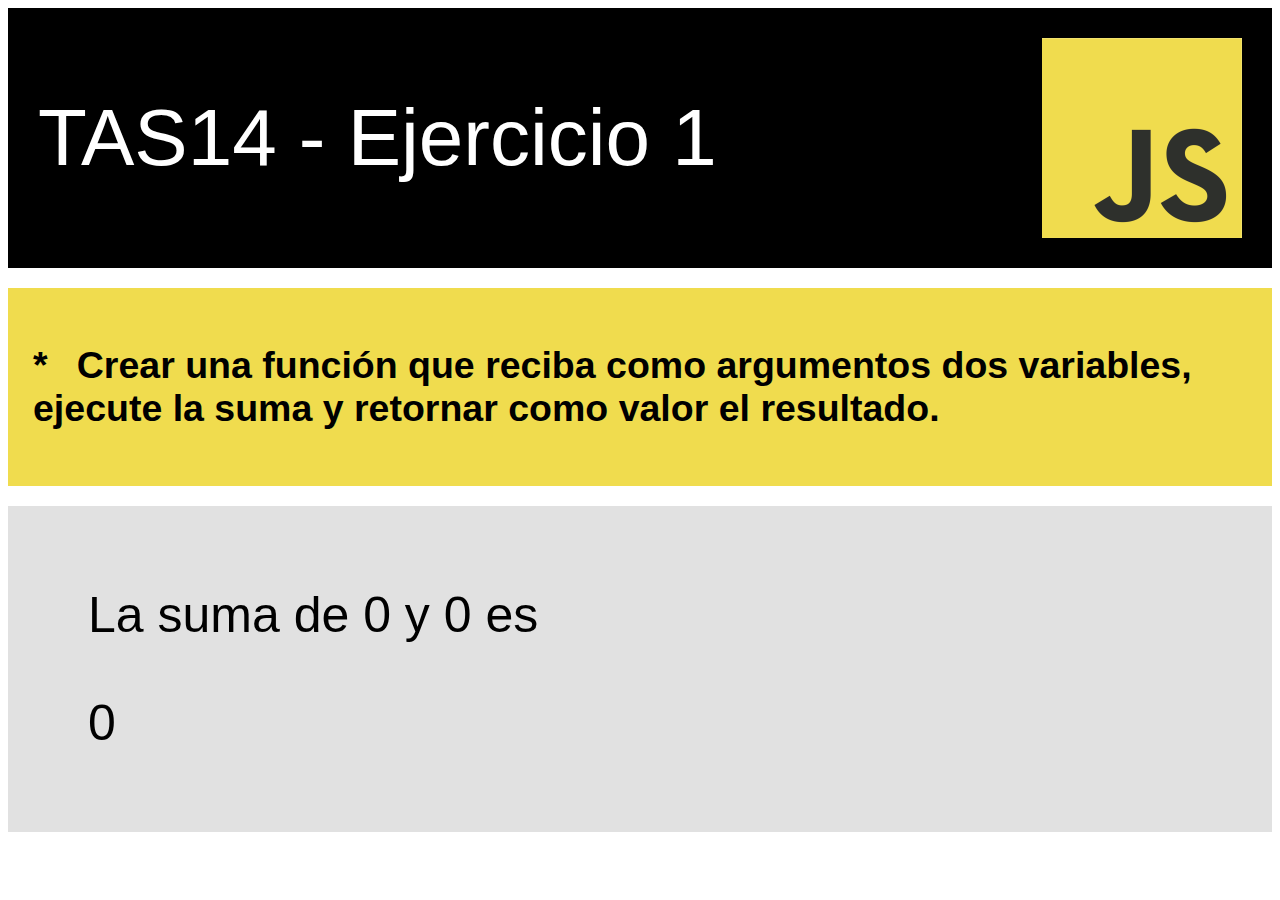
<file: Ejercicio 1/index.html>
<!DOCTYPE html>
<html lang="en">
<head>
    <meta charset="UTF-8">
    <meta name="viewport" content="width=device-width, initial-scale=1.0">
    <title>Document</title>
    <link rel="stylesheet" href="style.css">
</head>
<body>
    <header>  
        <div class="title">TAS14 - Ejercicio 1</div>
        <img src="assets/JavaScript-logo.png" alt="Logo de javascript">

    </header>

    <div class="asignment">
        <h2>*&ensp; Crear una función que reciba como argumentos dos variables, ejecute la suma y retornar como valor el resultado. <br>
    </div>

    <div class="content">
        <p class ="text" id ="text"></p>
        <p class = "text" id="text2"></p>
    </div>
    <script src="code.js"></script>    
</body>
</html>
</file>
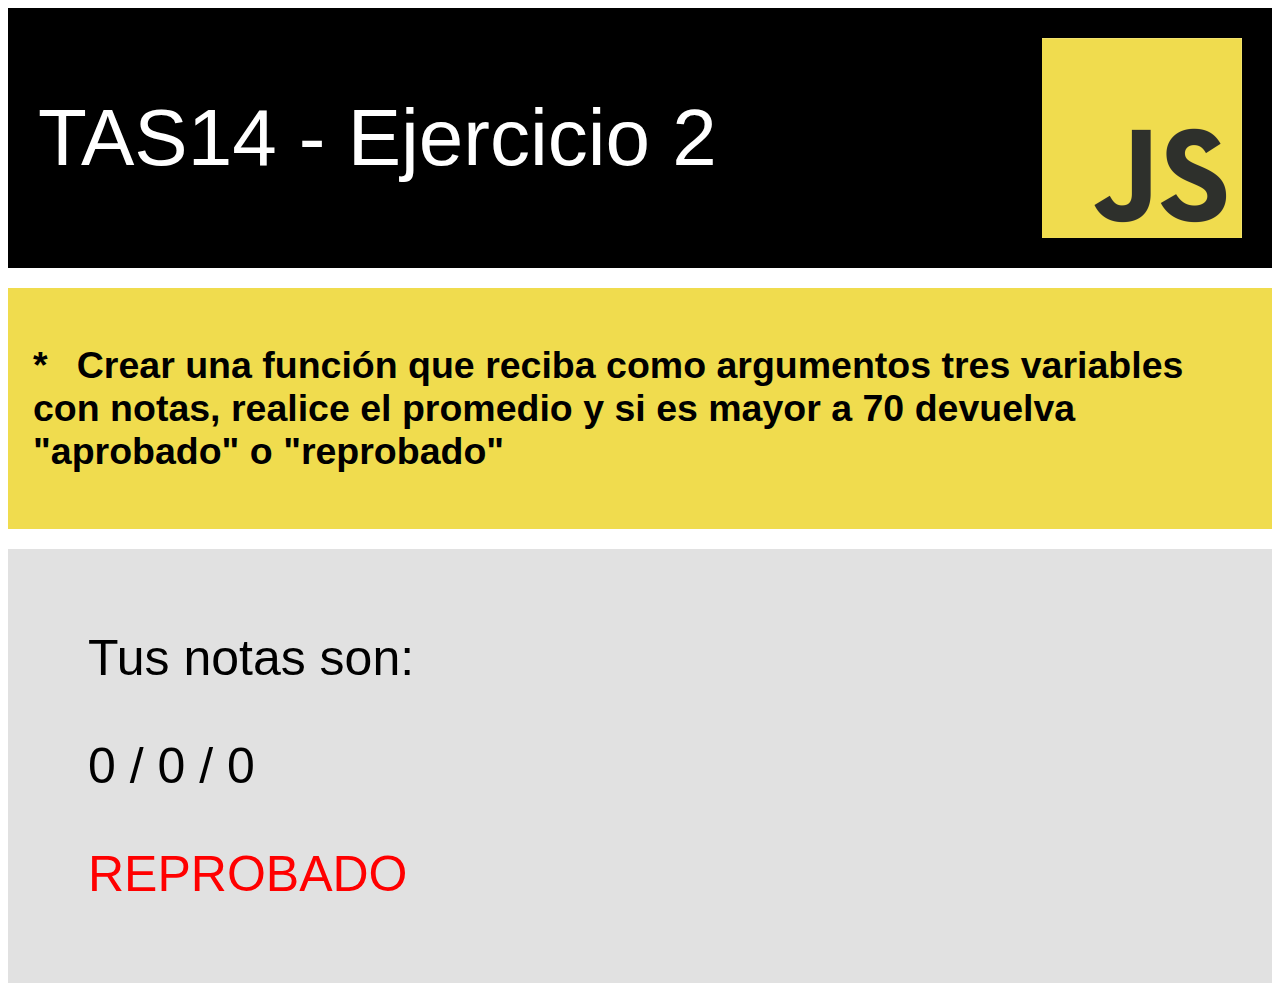
<file: Ejercicio 2/index.html>
<!DOCTYPE html>
<html lang="en">
<head>
    <meta charset="UTF-8">
    <meta name="viewport" content="width=device-width, initial-scale=1.0">
    <title>Document</title>
    <link rel="stylesheet" href="style.css">
</head>
<body>
    <header>  
        <div class="title">TAS14 - Ejercicio 2</div>
        <img src="assets/JavaScript-logo.png" alt="Logo de javascript">

    </header>

    <div class="asignment">
        <h2>*&ensp; Crear una función que reciba como argumentos tres variables con notas, realice el promedio y si es mayor a 70  devuelva "aprobado" o "reprobado" <br>
    </div>

    <div class="content">
        <p class ="text" id ="text"></p>
        <p class = "text" id="text2"></p>
        <p class = "text text3" id="text3"></p>
    </div>
    <script src="code.js"></script>    
</body>
</html>
</file>
<file: Ejercicio 1/style.css>
*{
    font-family:Arial, Helvetica, sans-serif
}

header{
    height: 200px;
    background-color: black;
    display: flex;
    justify-content: space-between;
    align-items: center;
    color: white;
    padding: 30px;
}

.title{
    font-size: 80px;
}

img{
    width: 200px;
}

.asignment{
    padding: 25px;
    display: flex;
    margin-top: 20px;
    height:fit-content;
    background-color: rgb(240 220 78);
    font-size: 25px;

}

.content{  
    background-color: rgb(225, 225, 225);
    margin-top: 20px;
    height:fit-content;
    padding: 30px;
    font-size: 50px;
}

p{
    margin-left: 50px;
}

.text{
    color: rgb(0, 0, 0);
}
</file>
<file: Ejercicio 2/style.css>
*{
    font-family:Arial, Helvetica, sans-serif
}

header{
    height: 200px;
    background-color: black;
    display: flex;
    justify-content: space-between;
    align-items: center;
    color: white;
    padding: 30px;
}

.title{
    font-size: 80px;
}

img{
    width: 200px;
}

.asignment{
    padding: 25px;
    display: flex;
    margin-top: 20px;
    height:fit-content;
    background-color: rgb(240 220 78);
    font-size: 25px;

}

.content{  
    background-color: rgb(225, 225, 225);
    margin-top: 20px;
    height:fit-content;
    padding: 30px;
    font-size: 50px;
}

p{
    margin-left: 50px;
}

.text{
    color: rgb(0, 0, 0);
}

.text3{
    color: red;
}
</file>
